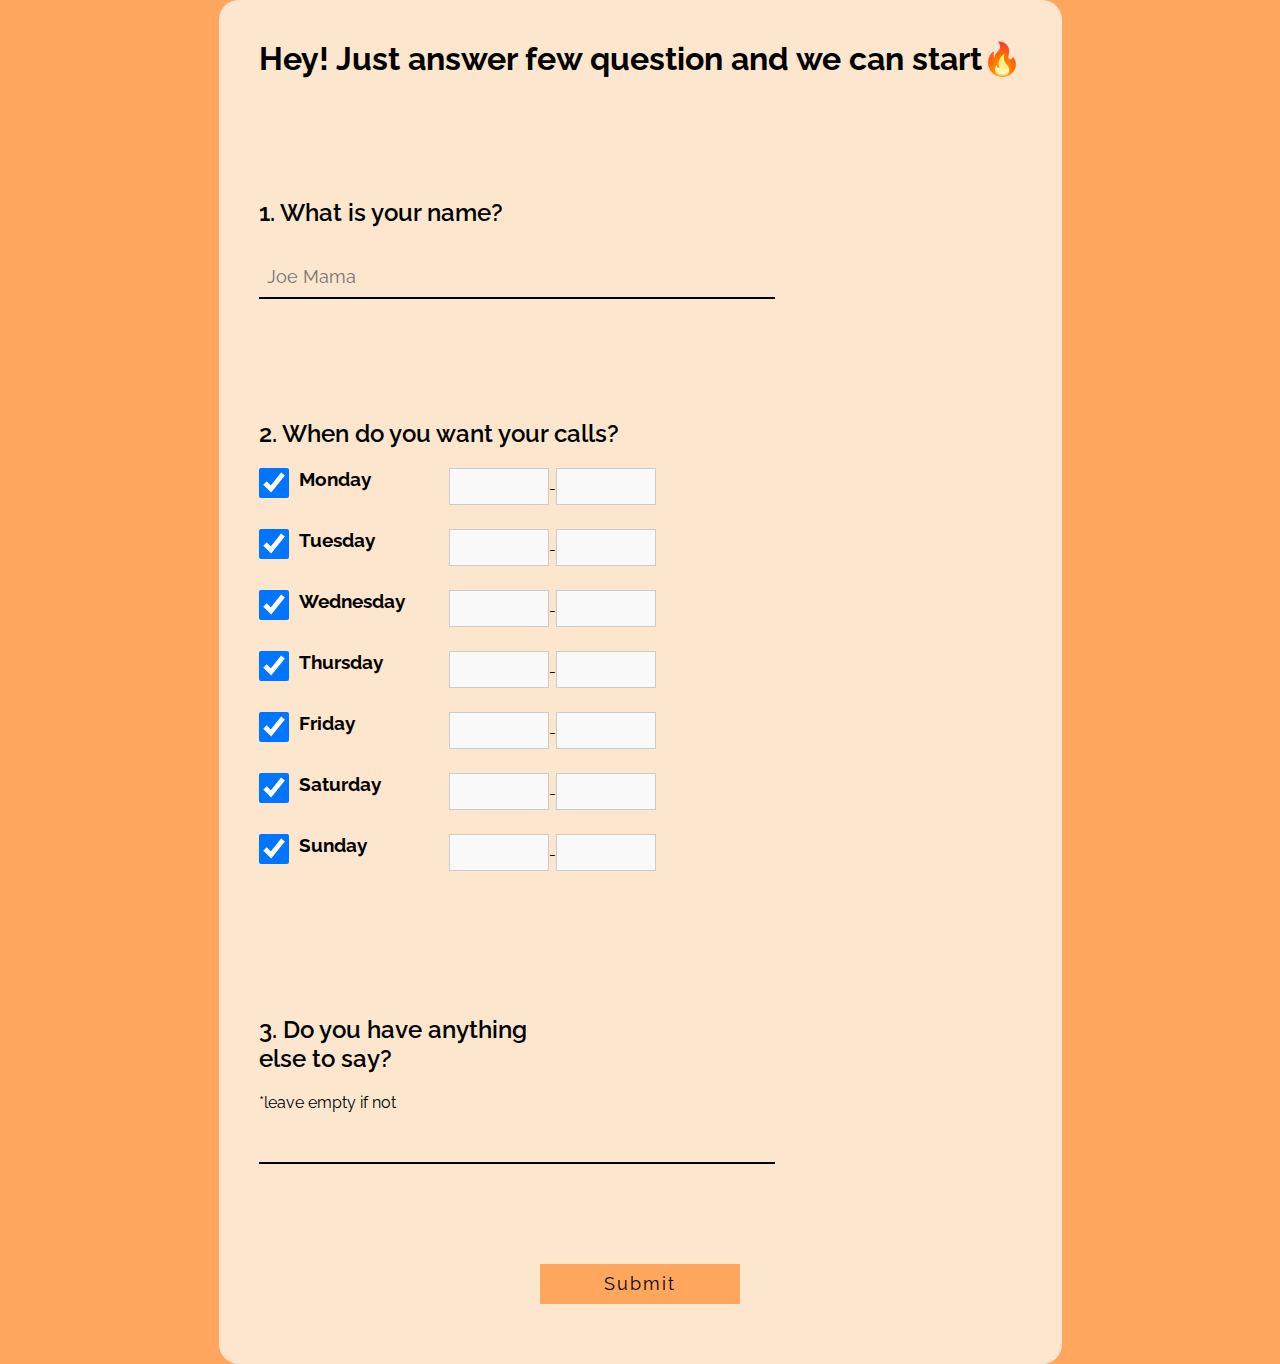
<file: form/index.html>
<!DOCTYPE html>
<html lang="en">

<head>
    <meta charset="UTF-8">
    <meta name="viewport" content="width=device-width, initial-scale=1.0">
    <title>Set Up Form</title>
    <link rel="stylesheet" href="form.css">
</head>


<body class="form" id="form">
    <div class="main">
        <h1 class="heading">Hey! Just answer few question and we can start🔥</h1>
        <div class="questions">
            <div class="question">
                <h2>1. What is your name?</h2>
                <input class="line-input" type="text" id="name" placeholder="Joe Mama">
            </div>

            <div class="question">
                <h2>2. When do you want your calls?</h2>
                <div id="days">
                    <div class="day">
                        <input class="checkbox" type="checkbox" id="Monday" checked onclick="timeCheckboxClick(this)">
                        <h3 class="dayname">Monday</h3>
                        <div class="calltimes time">
                            <div class="custom-time-picker" id="timePicker1">
                                <div class="custom-select-wrapper" id="timeWrapper1">
                                    <div class="custom-select" id="timeMondayFrom" contenteditable></div>
                                    <div class="custom-options" id="timeOptions1"></div>
                                </div>
                            </div>
                            <p>-</p>
                            <div class="custom-time-picker" id="timePicker2">
                                <div class="custom-select-wrapper" id="timeWrapper2">
                                    <div class="custom-select" id="timeMondayTo" contenteditable></div>
                                    <div class="custom-options" id="timeOptions2"></div>
                                </div>
                            </div>
                        </div>
                    </div>
                    <div class="day">
                        <input class="checkbox" type="checkbox" id="Tuesday" checked checked
                            onclick="timeCheckboxClick(this)">
                        <h3 class="dayname">Tuesday</h3>
                        <div class="calltimes time">
                            <div class="custom-time-picker" id="timePicker3">
                                <div class="custom-select-wrapper" id="timeWrapper3">
                                    <div class="custom-select" id="timeTuesdayFrom" contenteditable></div>
                                    <div class="custom-options" id="timeOptions3"></div>
                                </div>
                            </div>
                            <p>-</p>
                            <div class="custom-time-picker" id="timePicker4">
                                <div class="custom-select-wrapper" id="timeWrapper4">
                                    <div class="custom-select" id="timeTuesdayTo" contenteditable></div>
                                    <div class="custom-options" id="timeOptions4"></div>
                                </div>
                            </div>
                        </div>
                    </div>
                    <div class="day">
                        <input class="checkbox" type="checkbox" id="Wednesday" checked checked
                            onclick="timeCheckboxClick(this)">
                        <h3 class="dayname">Wednesday</h3>
                        <div class="calltimes time">
                            <div class="custom-time-picker" id="timePicker5">
                                <div class="custom-select-wrapper" id="timeWrapper5">
                                    <div class="custom-select" id="timeWednesdayFrom" contenteditable></div>
                                    <div class="custom-options" id="timeOptions5"></div>
                                </div>
                            </div>
                            <p>-</p>
                            <div class="custom-time-picker" id="timePicker6">
                                <div class="custom-select-wrapper" id="timeWrapper6">
                                    <div class="custom-select" id="timeWednesdayTo" contenteditable></div>
                                    <div class="custom-options" id="timeOptions6"></div>
                                </div>
                            </div>
                        </div>
                    </div>
                    <div class="day">
                        <input class="checkbox" type="checkbox" id="Thursday" checked checked
                            onclick="timeCheckboxClick(this)">
                        <h3 class="dayname">Thursday</h3>
                        <div class="calltimes time">
                            <div class="custom-time-picker" id="timePicker7">
                                <div class="custom-select-wrapper" id="timeWrapper7">
                                    <div class="custom-select" id="timeThursdayFrom" contenteditable></div>
                                    <div class="custom-options" id="timeOptions7"></div>
                                </div>
                            </div>
                            <p>-</p>
                            <div class="custom-time-picker" id="timePicker8">
                                <div class="custom-select-wrapper" id="timeWrapper8">
                                    <div class="custom-select" id="timeThursdayTo" contenteditable></div>
                                    <div class="custom-options" id="timeOptions8"></div>
                                </div>
                            </div>
                        </div>
                    </div>
                    <div class="day">
                        <input class="checkbox" type="checkbox" id="Friday" checked checked
                            onclick="timeCheckboxClick(this)">
                        <h3 class="dayname">Friday</h3>
                        <div class="calltimes time">
                            <div class="custom-time-picker" id="timePicker9">
                                <div class="custom-select-wrapper" id="timeWrapper9">
                                    <div class="custom-select" id="timeFridayFrom" contenteditable></div>
                                    <div class="custom-options" id="timeOptions9"></div>
                                </div>
                            </div>
                            <p>-</p>
                            <div class="custom-time-picker" id="timePicker10">
                                <div class="custom-select-wrapper" id="timeWrapper10">
                                    <div class="custom-select" id="timeFridayTo" contenteditable></div>
                                    <div class="custom-options" id="timeOptions10"></div>
                                </div>
                            </div>
                        </div>
                    </div>
                    <div class="day">
                        <input class="checkbox" type="checkbox" id="Saturday" checked checked
                            onclick="timeCheckboxClick(this)">
                        <h3 class="dayname">Saturday</h3>
                        <div class="calltimes time">
                            <div class="custom-time-picker" id="timePicker11">
                                <div class="custom-select-wrapper" id="timeWrapper11">
                                    <div class="custom-select" id="timeSaturdayFrom" contenteditable></div>
                                    <div class="custom-options" id="timeOptions11"></div>
                                </div>
                            </div>
                            <p>-</p>
                            <div class="custom-time-picker" id="timePicker12">
                                <div class="custom-select-wrapper" id="timeWrapper12">
                                    <div class="custom-select" id="timeSaturdayTo" contenteditable></div>
                                    <div class="custom-options" id="timeOptions12"></div>
                                </div>
                            </div>
                        </div>
                    </div>
                    <div class="day">
                        <input class="checkbox" type="checkbox" id="Sunday" checked checked
                            onclick="timeCheckboxClick(this)">
                        <h3 class="dayname">Sunday</h3>
                        <div class="calltimes time">
                            <div class="custom-time-picker" id="timePicker13">
                                <div class="custom-select-wrapper" id="timeWrapper13">
                                    <div class="custom-select" id="timeSundayFrom" contenteditable></div>
                                    <div class="custom-options" id="timeOptions13"></div>
                                </div>
                            </div>
                            <p>-</p>
                            <div class="custom-time-picker" id="timePicker14">
                                <div class="custom-select-wrapper" id="timeWrapper14">
                                    <div class="custom-select" id="timeSundayTo" contenteditable></div>
                                    <div class="custom-options" id="timeOptions14"></div>
                                </div>
                            </div>
                        </div>
                    </div>
                </div>
            </div>

            <div class="question">
                <h2>3. Do you have anything <br> else to say?</h2>
                <p class="description">*leave empty if not</p>
                <input class="line-input" type="text" id="info">
            </div>
            <div class="submit-btn">
                <div class="action-btn"><a id="submit"><span>Submit</span></a></div>
            </div>
        </div>

    </div>
</body>

<script src="https://smtpjs.com/v3/smtp.js"></script>
<script src="script.js"> </script>

</html>
</file>
<file: form/form.css>
/* SETUP --------------------------------------------------------------------------------------------------------------*/
@font-face {
    font-family: Raleway;
    src: url(../graphics/Raleway.ttf);
}

::-webkit-scrollbar {
    width: 15px;
}

::-webkit-scrollbar-track {
    border-radius: 10px;
}

::-webkit-scrollbar-thumb {
    background: #25333a;
    border: none;
    border-radius: 1px;
}

* {
    margin: 0px;
    padding: 0px;
    font-family: Raleway;
    box-sizing: border-box;
    box-sizing: inherit;
    transition-property: all;
    transition-duration: .3s;
    transition-timing-function: ease;
}


html {
    scroll-behavior: smooth;
    max-width: 100%;
    overflow-x: hidden;
}

body {
    color: black;
    background-color: #12181b;
    height: 100%;
    width: 100%;
}

a {
    text-decoration: none;
    color: black;
}

/* FORM -----------------------------------------------------------------------------------------------------*/
.form {
    background-color: rgb(255, 167, 95);
    display: grid;
    place-items: center;
    transition: all 1s;
}

.form .main {
    padding: 40px;
    border-radius: 20px;
    background-color: #fce6cd;
}

.form h2 {
    font-weight: 600;
    font-size: 1.5rem;
    margin-bottom: 20px;

}

.form .question {
    width: 750px;
    margin-top: 120px;
}

.form .question input {
    margin-top: 0.5em;
}

.form .question .line-input {
    border: none;
    outline: none;
    height: 25px;
    width: 500px;
    font-size: 1.1em;
    text-decoration: none;
    background-color: transparent;
    border-bottom: 2px solid black;
    color: black;
}

.form #days {
    display: grid;
    grid-template-rows: 1fr 1fr 1fr 1fr 1fr 1fr 1fr;
    margin: 0px;
    margin-top: 10px;
}

.form .question .calltimes {
    display: flex;
    align-items: center;
}

.form .question .day input {
    margin: 0;
    border: 1.5px solid black;
    outline: none;
}

.form .question .day .checkbox {
    width: 30px;
    height: 30px;
}


.form .question .day {
    margin-bottom: 20px;
    display: grid;
    grid-template-columns: 40px 150px 900px;
}

.form #two {
    margin-bottom: 0;
}

.form .destwo {
    margin-bottom: 20px;
}

#smthngelse {
    margin-top: 20px;
}

.submit-btn {
    display: flex;
    justify-content: center;
    align-items: center;
    margin: 100px;
    margin-bottom: 20px;
}

.form .timezonefield {
    height: 35px;
}

.form .timezonefield input {
    width: 300px;
    padding: 10px;
    border: 1px solid black;
    border-radius: 4px;
    margin-top: 0px;

}

.action-btn a {
    display: block;
    width: 200px;
    height: 40px;
    line-height: 40px;
    font-size: 18px;
    font-family: sans-serif;
    text-decoration: none;
    border: none;
    letter-spacing: 2px;
    text-align: center;
    position: relative;
    transition: all .35s;
    background: rgb(255, 167, 95);
    color: black;
    transition: color 100ms;
}

.action-btn a span {
    position: relative;
    z-index: 2;
}

.action-btn a:after {
    position: absolute;
    content: "";
    top: 0;
    left: 0;
    width: 0;
    height: 100%;
    background-color: #f9f9f9;
    transition: all .35s;
}

.action-btn a:hover:after {
    width: 100%;
}

label {
    font-size: 16px;
    margin-right: 10px;
  }

  .custom-select-wrapper {
    position: relative;
    display: inline-block;
    user-select: none;
    background-color: #f9f9f9;
    width: 100px;
  }

  .custom-select {
    display: flex;
    align-items: center;
    padding: 8px;
    font-size: 16px;
    cursor: pointer;
    border: 1px solid #ccc;
  }

  .custom-options {
    display: none;
    position: absolute;
    top: 100%;
    left: 0;
    width: 100%;
    max-height: 300px;
    overflow-y: auto;
    border: 1px solid #ccc;
    background-color: #f9f9f9;
    box-sizing: border-box;
    z-index: 1;
  }

  .custom-options div {
    padding: 8px;
    font-size: 16px;
    cursor: pointer;
  }

  .custom-select-wrapper.open .custom-options {
    display: block;
  }

  input[type="text"] {
    padding: 8px;
    font-size: 16px;
  }
  
  @media screen and (max-width: 1000px) {
    .form h1 {
        font-size: 1.8rem;
    
    }
}

@media screen and (max-width: 740px) {
    .form h1 {
        font-size: 1.2em;
        font-weight: 1000;
    }

    .submit-btn {
        justify-content: left;
    }
}

@media screen and (max-width: 530px) {
    .form h1 {
        font-size: 1em;
        font-weight: 1000;
    }

    .form h2 {
        font-size: 1.4em;
    }
}

@media screen and (max-width: 475px) {
    .form h1 {
        font-size: .9em;
    }

    .form .question .day {
        grid-template-columns: 40px 100px 100px;
    }

    .form .question .day h3 {
        font-size: 1em;
    }
}
</file>
